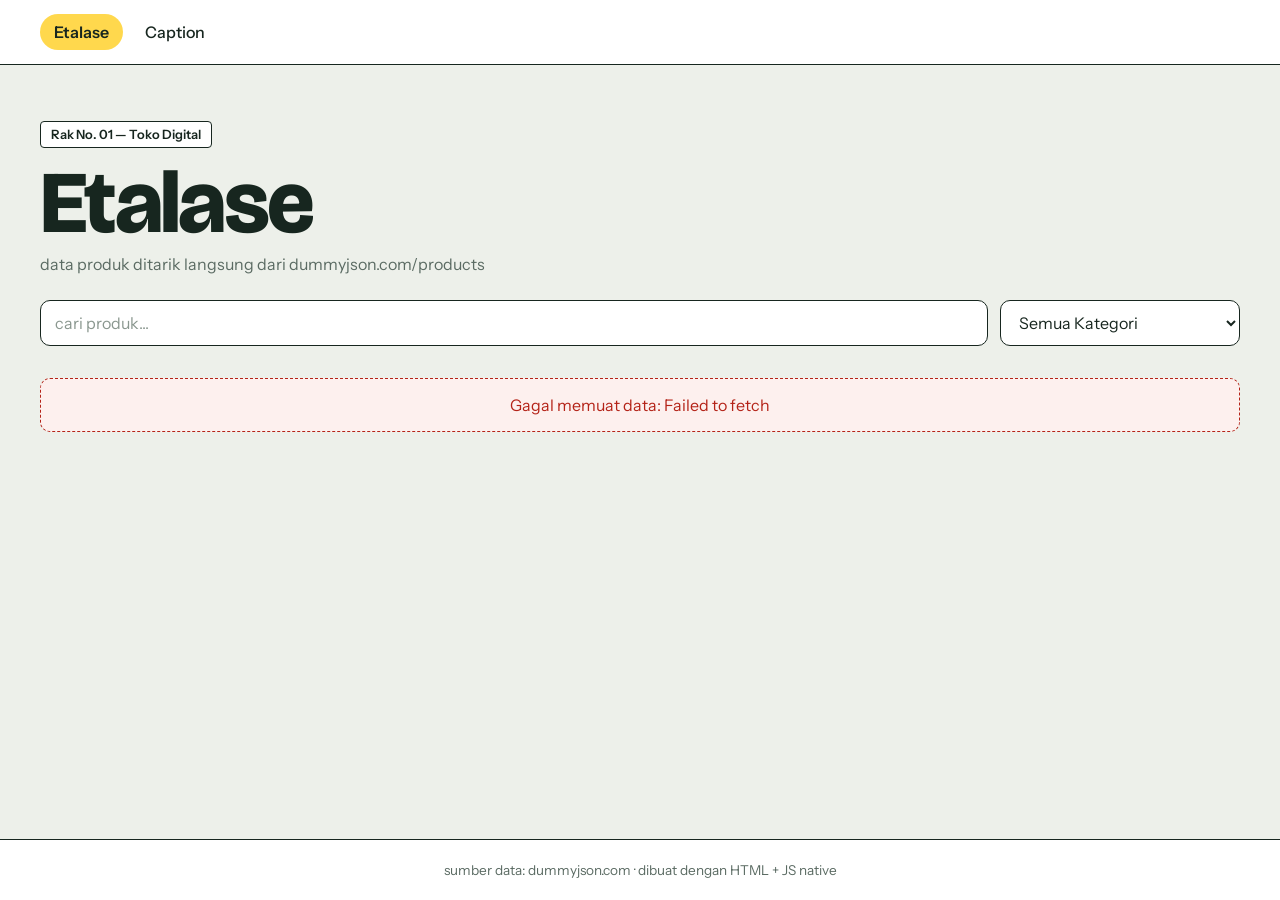
<file: index.html>
<!DOCTYPE html>
<html lang="id">
<head>
  <meta charset="UTF-8">
  <meta name="viewport" content="width=device-width, initial-scale=1.0">
  <title>Etalase — Katalog Produk</title>
  <link rel="icon" type= "type/png" href="asset/icon.png">
  <link rel="stylesheet" href="css/index.css">
</head>
<body>
  <nav>
    <a href="index.html" aria-current="page">Etalase</a>
    <a href="form.html">Caption</a>
  </nav>

  <header>
    <div class="eyebrow">Rak No. 01 — Toko Digital</div>
    <h1>Etalase</h1>
    <p>data produk ditarik langsung dari dummyjson.com/products</p>
  </header>

  <div class="controls">
    <input type="text" id="searchInput" placeholder="cari produk...">
    <select id="categorySelect">
      <option value="">Semua Kategori</option>
    </select>
  </div>

  <main>
    <div id="status">Memuat produk...</div>
    <div class="grid" id="productGrid"></div>
  </main>

  <footer>
    sumber data: dummyjson.com &middot; dibuat dengan HTML + JS native
  </footer>

<script src="js/index.js"></script>
</body>
</html>
</file>
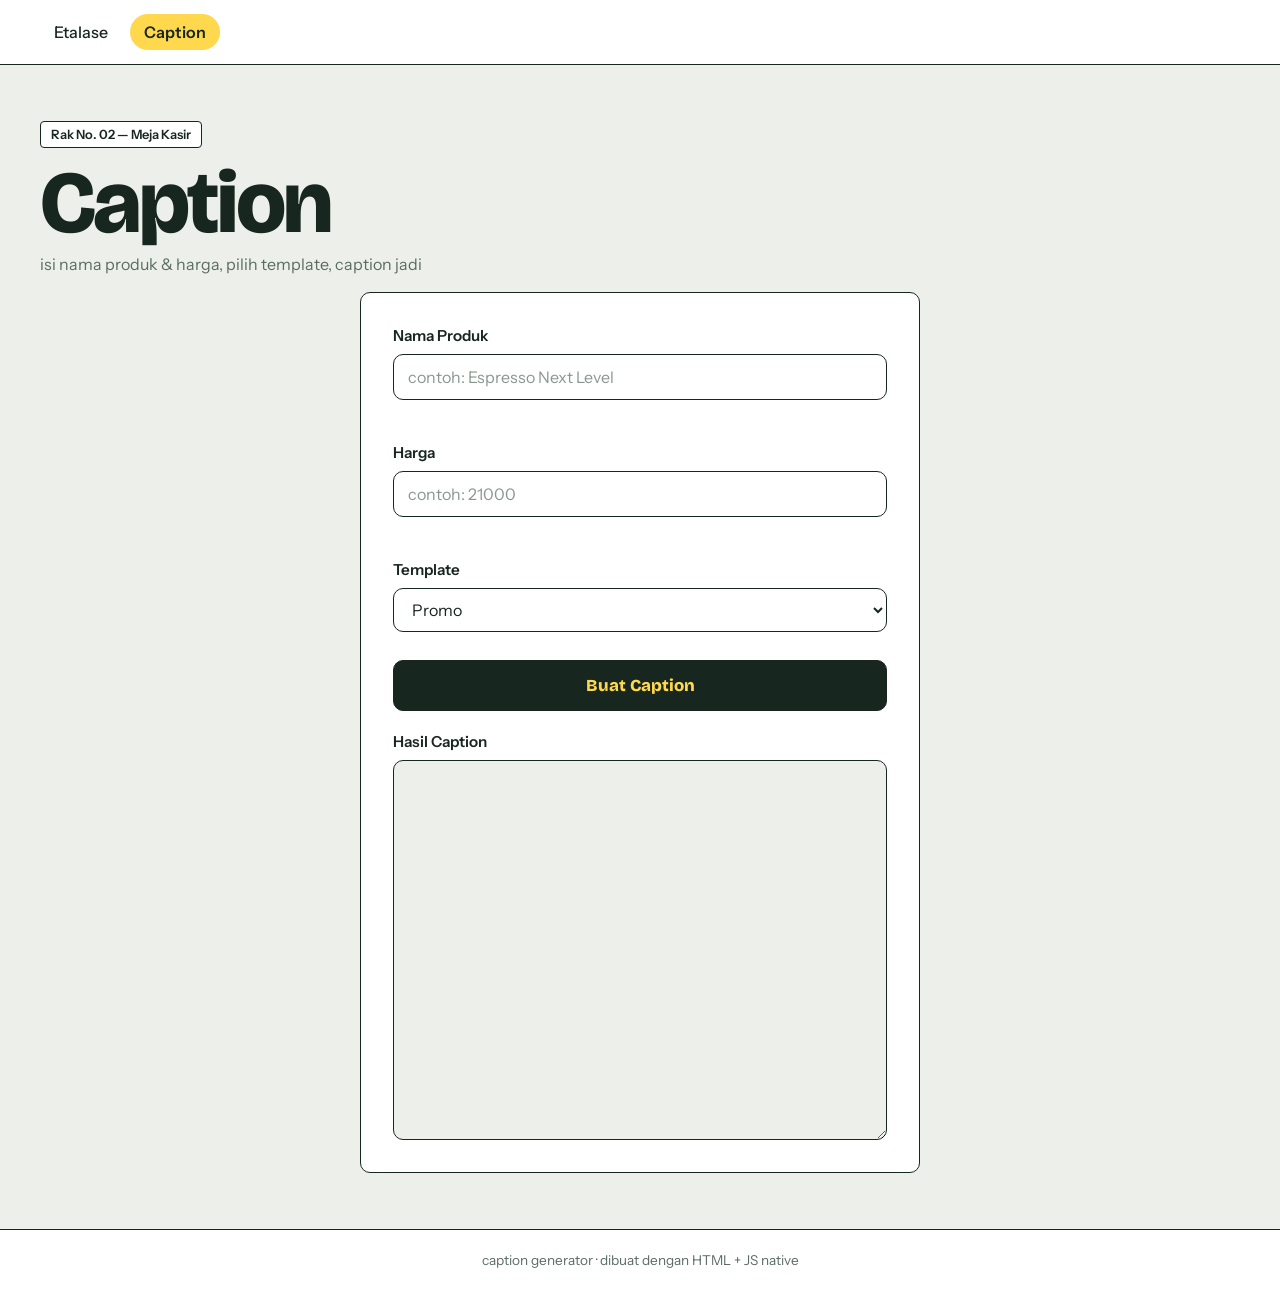
<file: form.html>
<!DOCTYPE html>
<html lang="id">
<head>
<meta charset="UTF-8">
<meta name="viewport" content="width=device-width, initial-scale=1.0">
<title>Caption — Generator Caption Produk</title>
<link rel="stylesheet" href="css/index.css">
<link rel="stylesheet" href="css/form.css">
</head>
<body>

  <nav>
    <a href="index.html">Etalase</a>
    <a href="form.html" aria-current="page">Caption</a>
  </nav>

  <header>
    <div class="eyebrow">Rak No. 02 — Meja Kasir</div>
    <h1>Caption</h1>
    <p>isi nama produk &amp; harga, pilih template, caption jadi</p>
  </header>

  <main>
    <form id="form" novalidate>
      <label for="nama">Nama Produk</label>
      <input type="text" id="nama" placeholder="contoh: Espresso Next Level" aria-describedby="nama-error">
      <small class="error" id="nama-error" aria-live="polite"></small>

      <label for="harga">Harga</label>
      <input type="number" id="harga" placeholder="contoh: 21000" aria-describedby="harga-error">
      <small class="error" id="harga-error" aria-live="polite"></small>

      <label for="template">Template</label>
      <select id="template">
        <option value="promo">Promo</option>
        <option value="santai">Santai</option>
        <option value="formal">Formal</option>
        <option value="flashsale">Flash Sale</option>
        <option value="storytelling">Storytelling</option>
        <option value="minimalis">Minimalis</option>
        <option value="humor">Humor</option>
        <option value="premium">Premium</option>
        <option value="problemSolusi">Problem &amp; Solusi</option>
        <option value="testimoni">Testimoni</option>
        <option value="newArrival">New Arrival</option>
        <option value="hadiah">Hadiah</option>
        <option value="hemat">Hemat</option>
      </select>

      <button type="submit">Buat Caption</button>

      <label for="caption">Hasil Caption</label>
      <textarea id="caption" rows="14" readonly></textarea>
    </form>
  </main>

  <footer>
    caption generator &middot; dibuat dengan HTML + JS native
  </footer>

<script src="js/form.js"></script>
</body>
</html>
</file>
<file: css/index.css>
@import url('https://fonts.googleapis.com/css2?family=Bricolage+Grotesque:opsz,wght@12..96,600;12..96,800&family=Instrument+Sans:wght@400;500;600&display=swap');

:root {
  --paper: #edf0ea;
  --card: #ffffff;
  --shelf: #e1e7de;
  --ink: #17261f;
  --muted: #5b6b63;
  --line: #c9d1c6;
  --tag: #ffd84d;
  --signal: #1f5eff;
  --ok: #1d7a46;
  --warn: #b45309;
  --bad: #b42318;

  --font-display: 'Bricolage Grotesque', 'Segoe UI', system-ui, sans-serif;
  --font-body: 'Instrument Sans', 'Segoe UI', system-ui, sans-serif;

  --gap: 20px;
  --radius: 10px;
}

*, *::before, *::after { box-sizing: border-box; }
[hidden] { display: none !important; }

html { -webkit-text-size-adjust: 100%; }

body {
  margin: 0;
  min-height: 100vh;
  display: flex;
  flex-direction: column;
  background: var(--paper);
  color: var(--ink);
  font-family: var(--font-body);
  font-size: 16px;
  line-height: 1.5;
}

img { display: block; max-width: 100%; }

:focus-visible {
  outline: 3px solid var(--signal);
  outline-offset: 2px;
}

nav {
  display: flex;
  gap: 8px;
  padding: 14px clamp(16px, 4vw, 40px);
  border-bottom: 1.5px solid var(--ink);
  background: var(--card);
}

nav a {
  padding: 6px 14px;
  border-radius: 999px;
  color: var(--ink);
  text-decoration: none;
  font-weight: 500;
}

nav a:hover { background: var(--shelf); }

nav a[aria-current="page"] {
  background: var(--tag);
  font-weight: 600;
}

header {
  padding: clamp(28px, 6vw, 56px) clamp(16px, 4vw, 40px) 8px;
  max-width: 1280px;
  width: 100%;
  margin: 0 auto;
}

.eyebrow {
  display: inline-block;
  padding: 3px 10px;
  border: 1.5px solid var(--ink);
  border-radius: 4px;
  background: var(--card);
  font-size: 0.8rem;
  font-weight: 600;
}

header h1 {
  margin: 14px 0 6px;
  font-family: var(--font-display);
  font-weight: 800;
  font-size: clamp(2.6rem, 9vw, 5.5rem);
  line-height: 0.95;
  letter-spacing: -0.03em;
}

header p {
  margin: 0;
  max-width: 60ch;
  color: var(--muted);
}

.controls {
  position: sticky;
  top: 0;
  z-index: 10;
  display: flex;
  flex-wrap: wrap;
  gap: 12px;
  max-width: 1280px;
  width: 100%;
  margin: 0 auto;
  padding: 16px clamp(16px, 4vw, 40px);
  background: var(--paper);
}

input[type="text"],
input[type="number"],
select,
textarea {
  font: inherit;
  color: var(--ink);
  background: var(--card);
  border: 1.5px solid var(--ink);
  border-radius: var(--radius);
  padding: 10px 14px;
}

.controls input[type="text"] { flex: 1 1 260px; min-width: 0; }
.controls select { flex: 0 1 240px; cursor: pointer; text-transform: capitalize; }

input::placeholder, textarea::placeholder { color: #8a978f; }

main {
  flex: 1;
  width: 100%;
  max-width: 1280px;
  margin: 0 auto;
  padding: 8px clamp(16px, 4vw, 40px) 56px;
}

#status {
  margin: 8px 0 20px;
  padding: 14px 18px;
  border: 1.5px dashed var(--line);
  border-radius: var(--radius);
  color: var(--muted);
  text-align: center;
}
#status:empty { display: none; }
#status.error { border-color: var(--bad); color: var(--bad); background: #fdf0ee; }

.grid {
  display: grid;
  grid-template-columns: repeat(auto-fill, minmax(210px, 1fr));
  gap: var(--gap);
}

.card {
  display: flex;
  flex-direction: column;
  background: var(--card);
  border: 1.5px solid var(--ink);
  border-radius: var(--radius);
  overflow: hidden;
  content-visibility: auto;
  contain-intrinsic-size: 330px 420px;
}

.card:hover .card-title { text-decoration: underline; text-underline-offset: 3px; }

.card-img {
  position: relative;
  aspect-ratio: 1 / 1;
  background: var(--shelf);
  border-bottom: 1.5px solid var(--ink);
}

.card-img img {
  width: 100%;
  height: 100%;
  object-fit: contain;
  padding: 8px;
}

.badge-diskon {
  position: absolute;
  top: 10px;
  left: 10px;
  padding: 2px 8px;
  border-radius: 4px;
  background: var(--ink);
  color: var(--tag);
  font-size: 0.8rem;
  font-weight: 600;
}

.card-body {
  display: flex;
  flex-direction: column;
  flex: 1;
  gap: 6px;
  padding: 14px;
}

.card-cat {
  color: var(--muted);
  font-size: 0.82rem;
  text-transform: capitalize;
}

.card-title {
  margin: 0;
  font-family: var(--font-display);
  font-weight: 600;
  font-size: 1.05rem;
  line-height: 1.25;
  display: -webkit-box;
  -webkit-line-clamp: 2;
  -webkit-box-orient: vertical;
  overflow: hidden;
}

.card-meta {
  display: flex;
  align-items: center;
  gap: 10px;
  font-size: 0.85rem;
  color: var(--muted);
}

.rating::before { content: "\2605\00a0"; color: #d99a00; }

.stock { color: var(--ok); font-weight: 500; }
.stock.low { color: var(--warn); }
.stock.out { color: var(--bad); }

.card-price-row {
  margin-top: auto;
  padding-top: 10px;
}

.price {
  position: relative;
  display: inline-block;
  padding: 5px 12px 5px 24px;
  background: var(--tag);
  color: var(--ink);
  font-family: var(--font-display);
  font-weight: 800;
  font-size: 1.1rem;
  clip-path: polygon(12px 0, 100% 0, 100% 100%, 12px 100%, 0 50%);
}

.price::before {
  content: "";
  position: absolute;
  left: 9px;
  top: 50%;
  width: 6px;
  height: 6px;
  margin-top: -3px;
  border-radius: 50%;
  background: var(--card);
}

.price-lama {
  margin-left: 8px;
  color: var(--muted);
  font-size: 0.85rem;
  text-decoration: line-through;
}

.skeleton {
  min-height: 330px;
  border-color: var(--line);
  background: linear-gradient(100deg, var(--card) 30%, var(--shelf) 50%, var(--card) 70%);
  background-size: 200% 100%;
  animation: shimmer 1.4s linear infinite;
}

@keyframes shimmer { to { background-position: -200% 0; } }

footer {
  padding: 20px clamp(16px, 4vw, 40px);
  border-top: 1.5px solid var(--ink);
  background: var(--card);
  color: var(--muted);
  font-size: 0.85rem;
  text-align: center;
}

@media (max-width: 560px) {
  .grid { grid-template-columns: repeat(2, 1fr); gap: 12px; }
  .card-body { padding: 10px; }
  .card-title { font-size: 0.95rem; }
  .controls select { flex: 1 1 100%; }
}

@media (prefers-reduced-motion: reduce) {
  .skeleton { animation: none; }
}
</file>
<file: css/form.css>
main {
  max-width: 640px;
}

#form {
  display: flex;
  flex-direction: column;
  gap: 6px;
  padding: clamp(18px, 4vw, 32px);
  background: var(--card);
  border: 1.5px solid var(--ink);
  border-radius: var(--radius);
}

#form label {
  margin-top: 14px;
  font-weight: 600;
  font-size: 0.95rem;
}

#form label:first-child { margin-top: 0; }

#form input,
#form select,
#form textarea {
  width: 100%;
}

#form select { cursor: pointer; }

.error {
  min-height: 1.2em;
  color: var(--bad);
  font-size: 0.85rem;
}

#form input.invalid {
  border-color: var(--bad);
  background: #fdf0ee;
}

#form button[type="submit"] {
  margin-top: 22px;
  padding: 12px 20px;
  font: inherit;
  font-family: var(--font-display);
  font-weight: 800;
  font-size: 1.05rem;
  color: var(--tag);
  background: var(--ink);
  border: 1.5px solid var(--ink);
  border-radius: var(--radius);
  cursor: pointer;
  transition: background 0.15s, color 0.15s;
}

#form button[type="submit"]:hover {
  background: var(--tag);
  color: var(--ink);
}

#form button[type="submit"]:active { transform: translateY(1px); }

#caption {
  min-height: 240px;
  resize: vertical;
  background: var(--paper);
  line-height: 1.6;
  white-space: pre-wrap;
}

#caption:focus { outline-offset: 2px; }
</file>
